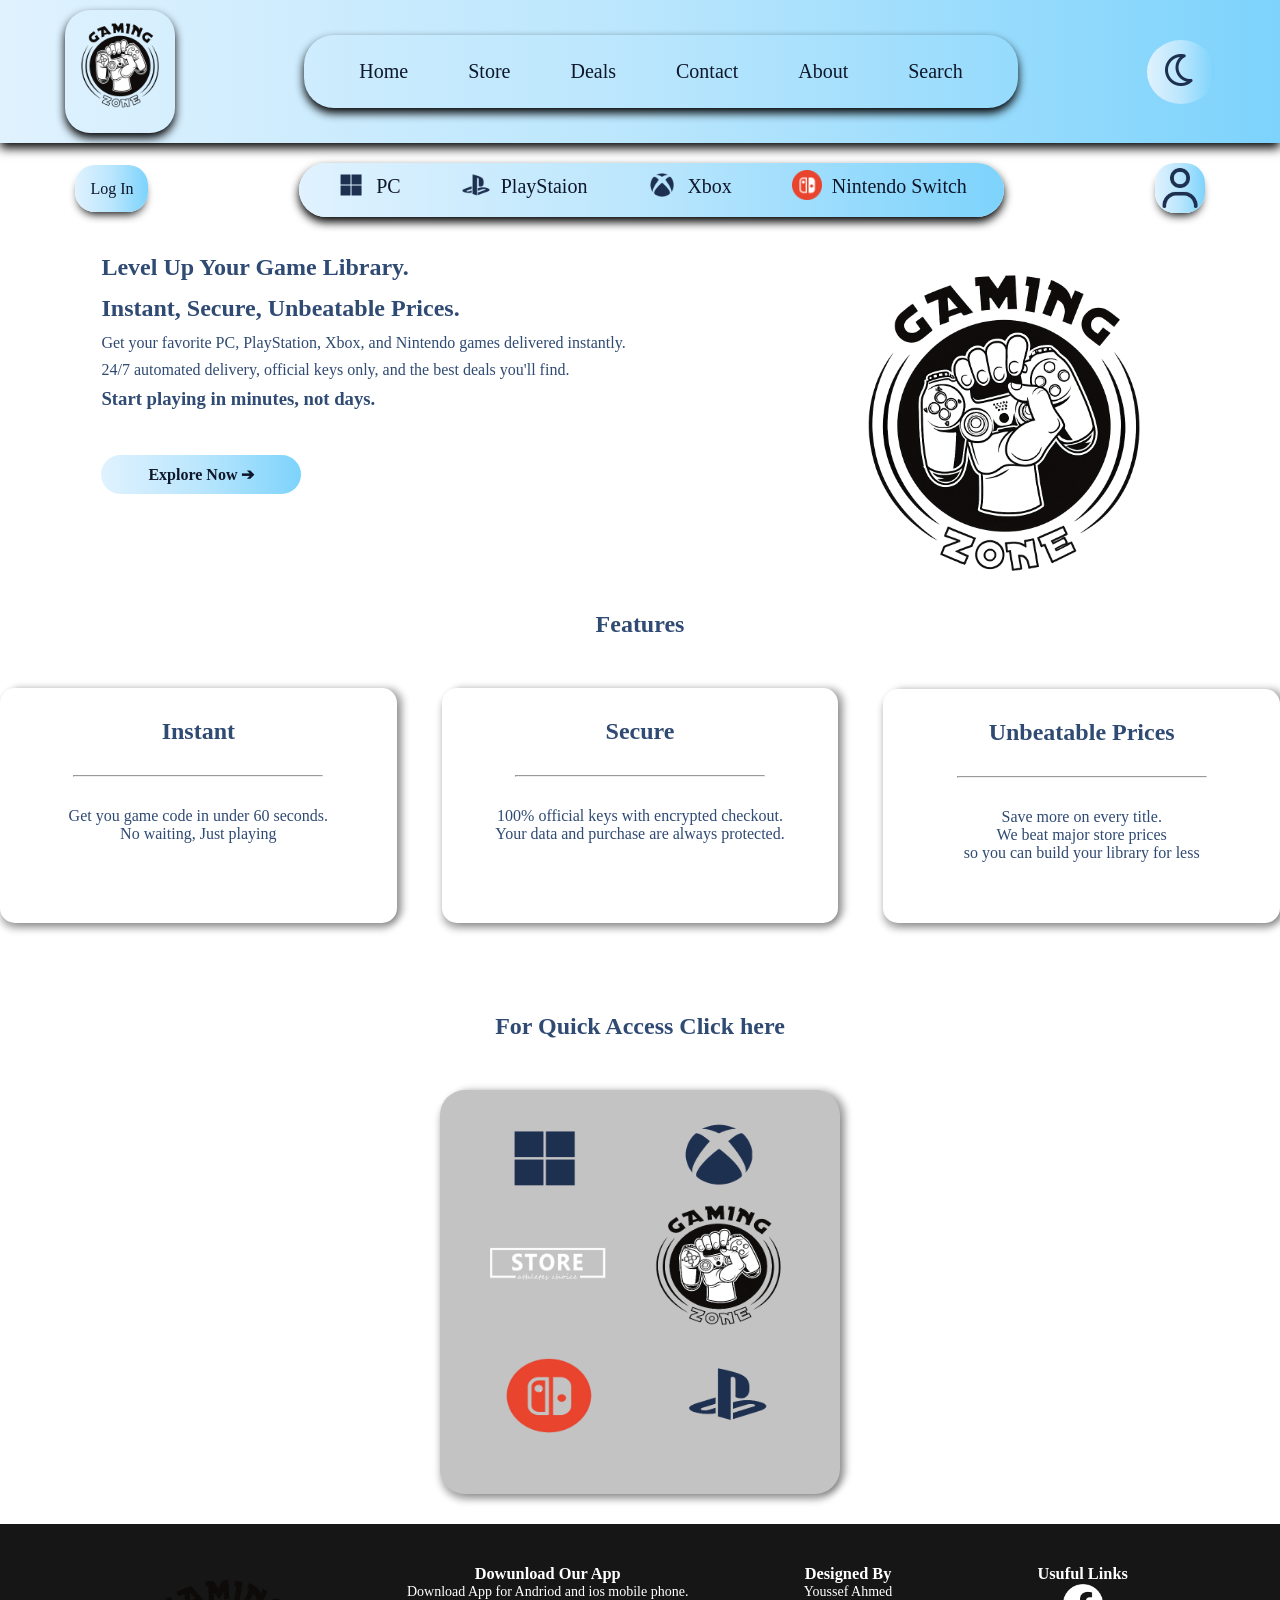
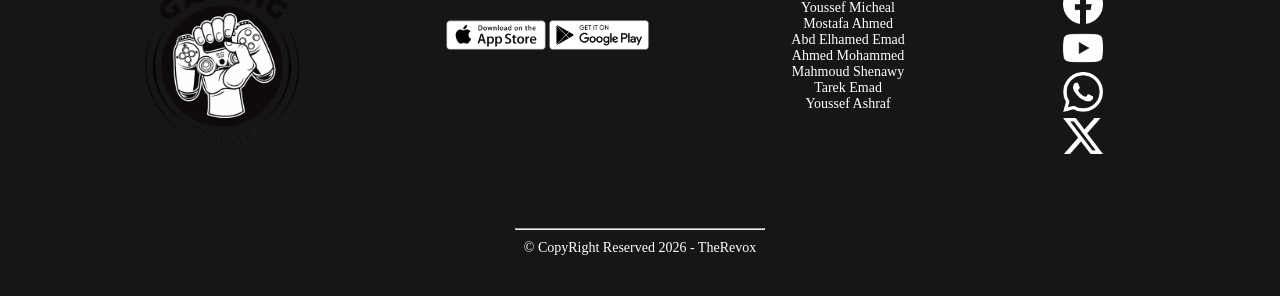
<file: index.html>
<!DOCTYPE html>
<html lang="en">
    <head>
        <meta charset="UTF-8">
        <meta name="viewport" content="width=device-width, initial-scale=1.0">
        <title>Games Store | Playtainment</title>
        <link rel="stylesheet" href="style.css">
        <link rel="icon" href="images/Logo.png">
    </head>



<!-- ---------------------------------------------------------------------------------------------------------------
---------------------------------------------------------------------------------------------------------------
---------------------------------------------------------------------------------------------------------------       -->





    <body>



            
    
    <section>

        <div class="container"> 
            <!--navbar-->
            <nav>
                <div class="navbar">
                    <div class="logo">
                        <img src="images/Logo.png" width="100px">
                    </div>
                    <div class="links">
                        <ul>
                            <li><a href="index.html">Home</a></li>
                            <li><a href="store 1.html">Store</a></li>
                            <li><a href="deals.html">Deals</a></li>
                            <li><a href="contact.html">Contact</a></li>
                            <li><a href="about.html">About</a></li>
                            <li><a href="search.html">Search</a></li>

                        </ul>
                    </div>
                    <div class="nav-btns-pc">
                        <div class="btn-dark">
                            <button type="button" class="btn1"> <img class="img-dark" src="images/moon-regular.png" width="40px"></button>
                        </div>

                    </div>
                    <div class="sidebar-div">
                            <button type="button" class="btn1" > <img class="img-dark" src="images/moon-regular.png" width="40px"></button>
                            <button class="menu-btn" onclick="toggleSidebar()"><img src="images/bars-solid.png" style="width: 40px;"></button>
                            
                        </div>
                    </div>
                <div class="bar">
                    <div class="login">
                        <a href="login.html" style="justify-self: center;text-decoration: none;">Log In</a>
                    </div>
                    <div class="consoles-bar">
                        <ul>
                            <li><a href="PC.html"><img src="images/Microsoft.png" >PC</a></li>
                            <li><a href="PlayStaiton.html"><img src="images/PS.png" >PlayStaion</a></li>
                            <li><a href="Xbox.html"><img src="images/Xbox.png" >Xbox</a></li>
                            <li><a href="Nintendo.html"><img src="images/nintendo.webp" >Nintendo Switch</a></li>
                        </ul>
                    </div>
                    <div class="profile ">
                        <a href="profile.html"><img src="images/user-regular.png" width="40px"></a>
                    </div>           
                </div>
                </nav>
            </div>
            
            <div id="sidebar" class="sidebar">
                <ul>
                    <li><a href="index.html">Home</a></li>
                    <li><a href="store 1.html">Store</a></li>
                    <li><a href="deals.html">Deals</a></li>
                    <li><a href="contact.html">Contact</a></li>
                    <li><a href="about.html">About</a></li>
                    <li><a href="search.html">Search</a></li>
                    <li style="text-align: center;">Platforms</li>
                    <li></li>
                    
                    <li><a href="PC.html">PC</a></li>
                    <li><a href="PlayStaiton.html">PlayStaion</a></li>
                    <li><a href="Xbox.html">Xbox</a></li>
                    <li><a href="Nintendo.html">Nintendo Switch</a></li>
                    <li style="text-align: center;">Account</li>
                    <li></li>
                    <li><a href="login.html">Log In</a></li>
                    <li><a href="profile.html">Profile</a></li>
                    <li><a href="sign up.html">Sign up</a></li>
                    <li></li>

                </ul>
            </div>

            </section>

<!-- ---------------------------------------------------------------------------------------------------------------
---------------------------------------------------------------------------------------------------------------
---------------------------------------------------------------------------------------------------------------       -->



<section>


<div class="first1">



<div class="text_big">
    
<div>
<h1 class="text">Level Up Your Game Library.</h1>
<h2 class="text">Instant, Secure, Unbeatable Prices.</h2>

<p class="text">Get your favorite PC, PlayStation, Xbox, and Nintendo games delivered instantly.</p>
<p class="text"> 24/7 automated delivery, official keys only, and the best deals you'll find.</p>



<h3 class="text">Start playing in minutes, not days.</h3>

</div>

<a style="text-decoration: none;" href="#">
<div class="explore">
<h4>Explore Now &#x2794 </h4>

</div>
</a>


</div>



<div>

<img id="logo2" class="img1" src="images/Logo.png">


</div>



</div>



</section>



<!-- ---------------------------------------------------------------------------------------------------------------
---------------------------------------------------------------------------------------------------------------
---------------------------------------------------------------------------------------------------------------       -->






<section class="Features">


<h1  class="tef" >

Features
    
</h1>



<div class="cards_home">


<!-- card1 -->

<div class="card1">

<h1 class="hff">

Instant

</h1>

<hr>

<p class="hff2">Get you game code in under 60 seconds.<br>No waiting, Just playing</p>    


</div>

<!-- card2 -->

<div class="card1">

<h1 class="hff">

Secure

</h1>

<hr>

<p class="hff2">100% official keys with encrypted checkout.<br>Your data and purchase are always protected.</p>    


</div>

<!-- card3 -->

<div class="card1">

<h1 class="hff">

Unbeatable Prices

</h1>

<hr>

<p class="hff3">Save more on every title.<br>We beat major store prices <br>so you can build your library for less</p>    


</div>


</div>




</section>


<!-- ---------------------------------------------------------------------------------------------------------------
---------------------------------------------------------------------------------------------------------------
---------------------------------------------------------------------------------------------------------------       -->





<section>



<h1 class="tef" >

For Quick Access Click here
    
</h1>


<div class="img_div">

<img  id="maps" usemap="#osha" class="img_map" src="images/image_map.png">

<map name="osha">
<area shape="rect" coords="45,45,140,140" href="/windows" alt="Windows" title="Windows Games">

<area shape="circle" coords="290,92,55" href="/xbox" alt="Xbox" title="Xbox Games">

<area shape="rect" coords="20,175,170,230" href="/store" alt="Store" title="Our Store">

<area shape="circle" coords="290,220,65" href="/gaming-zone" alt="Gaming Zone" title="Gaming Zone">

<area shape="circle" coords="95,315,55" href="/nintendo" alt="Nintendo" title="Nintendo Switch">

<area shape="rect" coords="240,275,350,355" href="/playstation" alt="PlayStation" title="PlayStation Games">
</map>


</div>



</section>
























            <footer class="footer">
            <div class="row"> 
                <div class="card">
                    <img src="images/Logo.png"  width="200px">
                </div>
                <div class="card">
                    <h3>Dowunload Our App</h3>
                    <p>Download App for Andriod and ios mobile phone.</p>
                    <div class="app-logo">
                        <img src="images/app-store.png" alt="App Store" title="App Store" width="120px">
                        <img src="images/play-store.png" alt="Play Store" title="Play Store" width="120px">
                    </div>
                </div>
                <div class="card">
                    <h3>Designed By</h3>
                    <ul>
                        <li>Youssef Ahmed</li>
                        <li>Youssef Micheal</li>
                        <li>Mostafa Ahmed</li>
                        <li>Abd Elhamed Emad</li>
                        <li>Ahmed Mohammed</li>
                        <li>Mahmoud Shenawy</li>
                        <li>Tarek Emad</li>
                        <li>Youssef Ashraf</li>

                    </ul>
                </div>
                <div class="card">
                    <h3>Usuful Links</h3>
                    <ul>
                        <li><img  src="images/facebook (1).png" ></li>  
                        <li><img  src="images/youtube (4).png" ></li>
                        <li><img  src="images/whatsapp (2).png" ></li>
                        <li><img  src="images/twitter-alt.png" ></li>
                    </ul>                   
                </div>
            </div>
            <hr>
            <p style="padding-bottom: 40px;" class="Copyright">
                © CopyRight Reserved 2026 - TheRevox 
            </p> 
            </footer>
            




            <script src="web.js"></script>
    </body>    
</html>






<!-----الالوان اللى هتستخدوها بالكود اهى -->
<!---
/* background */
background: linear-gradient(90deg, #e0f2fe, #bae6fd, #7dd3fc);

/* Text */
color: #0f172a;

/* Hover */
color: #0284c7;

/* Button */
background-color: #0ea5e9;
color: white;

/* Button Hover */
background-color: #0369a1;
-->
</file>
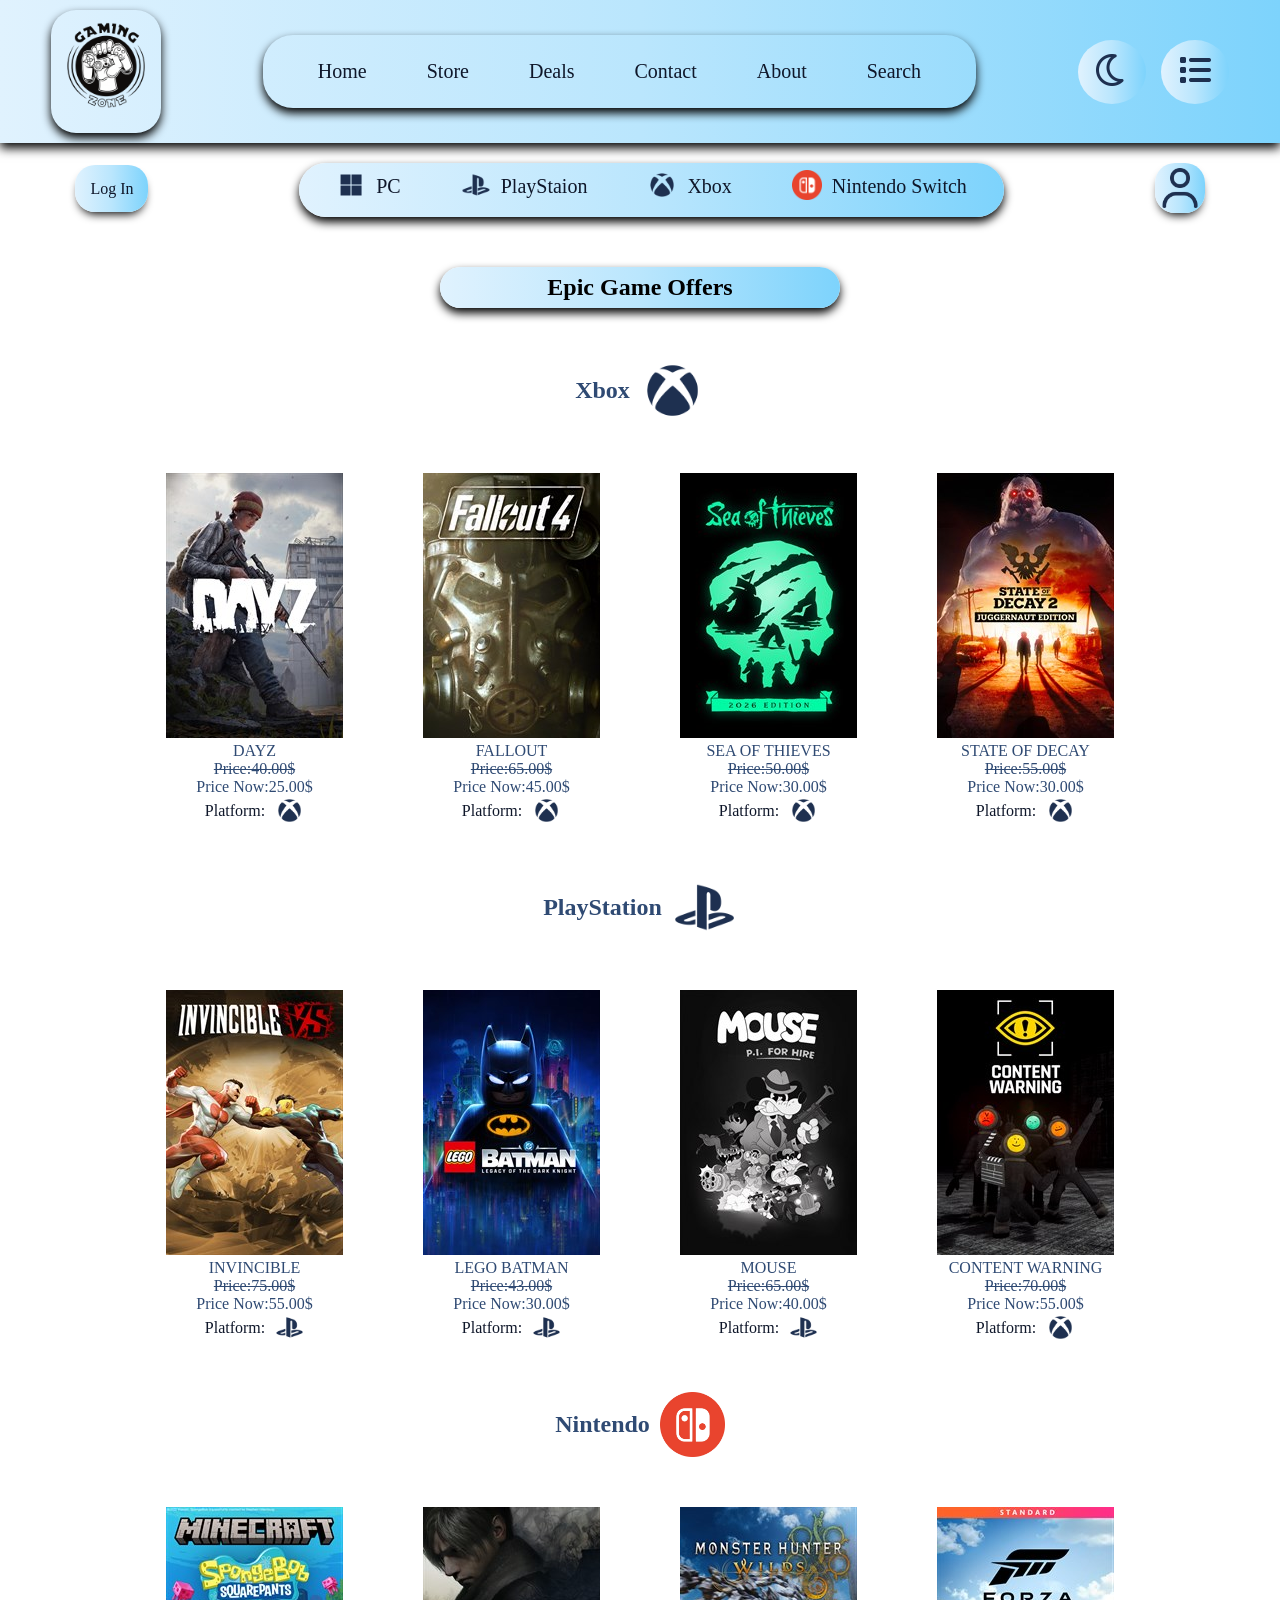
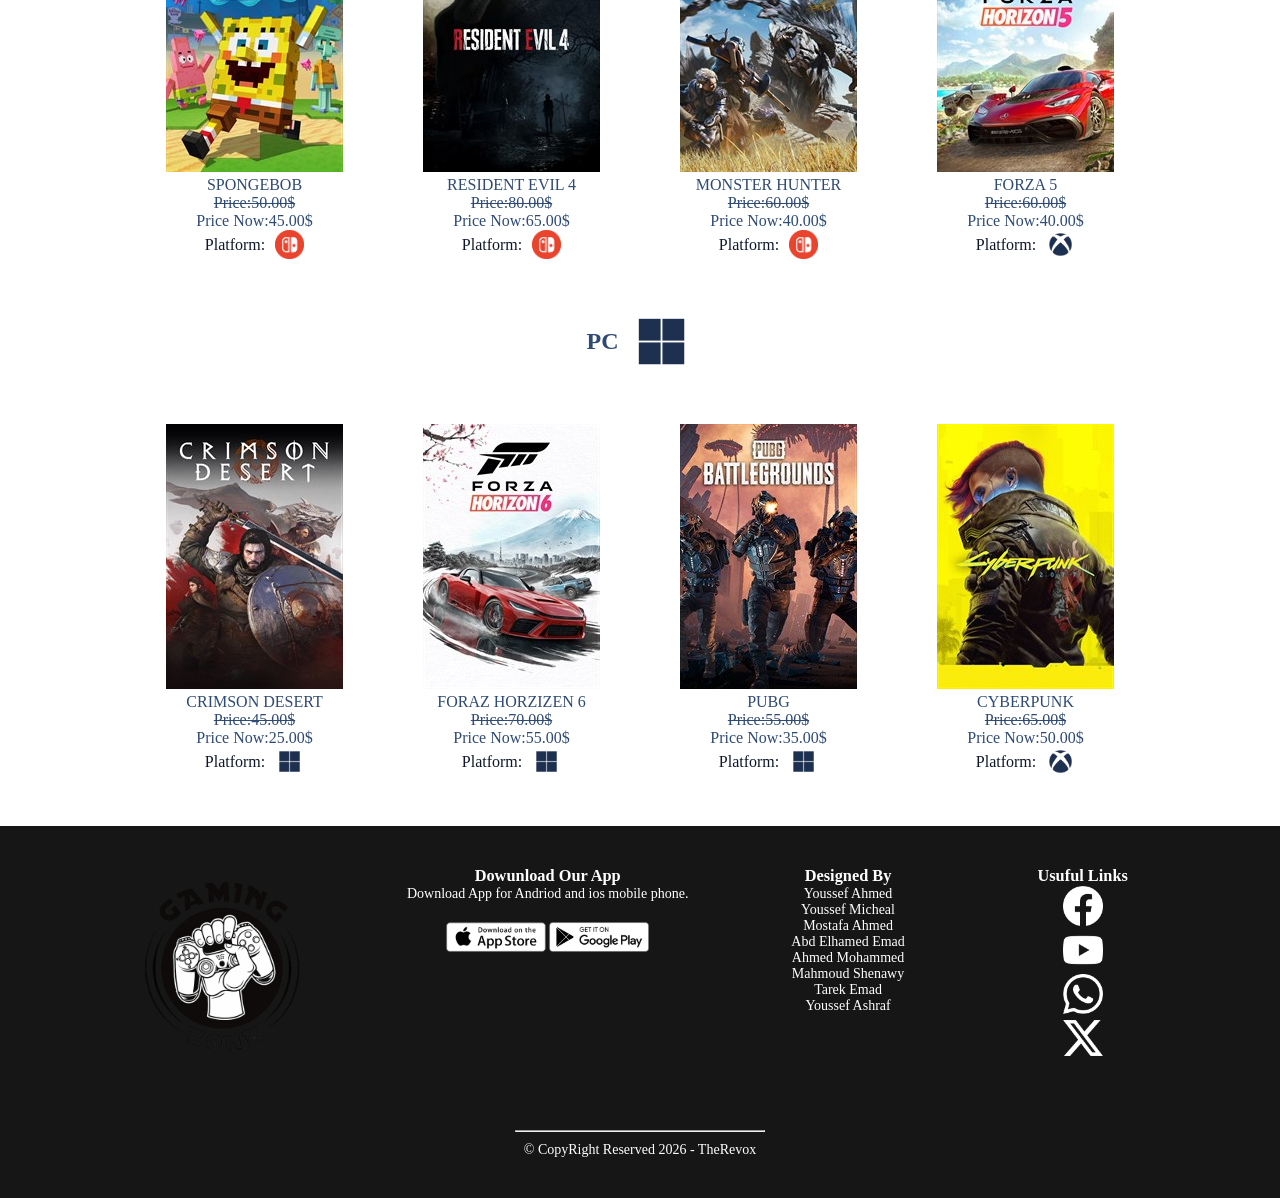
<file: deals.html>
<!DOCTYPE html>
<html lang="en">
    <head>
        <meta charset="UTF-8">
        <meta name="viewport" content="width=device-width, initial-scale=1.0">
        <title>Games Store | Playtainment</title>
        <link rel="stylesheet" href="style.css">
        <link rel="icon" href="images/Logo.png">
    </head>



<!-- ---------------------------------------------------------------------------------------------------------------
---------------------------------------------------------------------------------------------------------------
---------------------------------------------------------------------------------------------------------------       -->





    <body>



            
    
    <section>

        <div class="container"> 
            <!--navbar-->
            <nav>
                <div class="navbar">
                    <div class="logo">
                        <img src="images/Logo.png" width="100px">
                    </div>
                    <div class="links">
                        <ul>
                            <li><a href="index.html">Home</a></li>
                            <li><a href="store 1.html">Store</a></li>
                            <li><a href="deals.html">Deals</a></li>
                            <li><a href="contact.html">Contact</a></li>
                            <li><a href="about.html">About</a></li>
                            <li><a href="search.html">Search</a></li>

                        </ul>
                    </div>
                    <div class="nav-btns-pc">
                        <div class="btn-dark">
                            <button type="button" class="btn1"> <img class="img-dark" src="images/moon-regular.png" width="40px"></button>
                        </div>

                        <div class="btn-dark">
                            <button type="button" class="btn2"> <img class="change" src="images/list-solid.png" width="40px"></button>
                        </div>

                    </div>
                    <div class="sidebar-div">
                            <button type="button" class="btn1" > <img class="img-dark" src="images/moon-regular.png" width="40px"></button>
                            <button class="menu-btn" onclick="toggleSidebar()"><img src="images/bars-solid.png" style="width: 40px;"></button>
                            
                        </div>
                    </div>
                <div class="bar">
                    <div class="login">
                        <a href="login.html" style="justify-self: center;text-decoration: none;">Log In</a>
                    </div>
                    <div class="consoles-bar">
                        <ul>
                            <li><a href="PC.html"><img src="images/Microsoft.png" >PC</a></li>
                            <li><a href="PlayStaiton.html"><img src="images/PS.png" >PlayStaion</a></li>
                            <li><a href="Xbox.html"><img src="images/Xbox.png" >Xbox</a></li>
                            <li><a href="Nintendo.html"><img src="images/nintendo.webp" >Nintendo Switch</a></li>
                        </ul>
                    </div>
                    <div class="profile ">
                        <a href="profile.html"><img src="images/user-regular.png" width="40px"></a>
                    </div>           
                </div>
                </nav>
            </div>
            
            <div id="sidebar" class="sidebar">
                <ul>
                    <li><a href="index.html">Home</a></li>
                    <li><a href="store 1.html">Store</a></li>
                    <li><a href="deals.html">Deals</a></li>
                    <li><a href="contact.html">Contact</a></li>
                    <li><a href="about.html">About</a></li>
                    <li><a href="search.html">Search</a></li>
                    <li style="text-align: center;">Platforms</li>
                    <li></li>
                    
                    <li><a href="PC.html">PC</a></li>
                    <li><a href="PlayStaiton.html">PlayStaion</a></li>
                    <li><a href="Xbox.html">Xbox</a></li>
                    <li><a href="Nintendo.html">Nintendo Switch</a></li>
                    <li style="text-align: center;">Account</li>
                    <li></li>
                    <li><a href="login.html">Log In</a></li>
                    <li><a href="profile.html">Profile</a></li>
                    <li><a href="sign up.html">Sign up</a></li>
                    <li></li>

                </ul>
            </div>

            </section>

<!-- ---------------------------------------------------------------------------------------------------------------
---------------------------------------------------------------------------------------------------------------
---------------------------------------------------------------------------------------------------------------       -->


<section>
<div class="deals_head">

<h1 class="tef4">Epic Game Offers</h1>

</div>
<!-- ---------------------------------------------------------------------------------------------------------------       --> 

<div>

<div class="text_head">

<h1 class="tef3">Xbox</h1>

<img  class="dealimg" src="images/Xbox.png">

</div>


<!-- ---------------------------------------------------------------------------------------------------------------       --> 
<!-- cards xbox -->

<div class="cardsimg">


<!-- ---------------------------------------------------------------------------------------------------------------       --> 
<!-- card1 -->

<div class="cardimg">

<img src="images/xbox/dayz.jpg">

<p class="tef2">DAYZ</p>
<p class="tef2"><del class="tef2">Price:40.00$</del></p>
<p class="tef2">Price Now:25.00$</p>
<div class="text_head">Platform: <img class="platform_img" src="images/Xbox.png"> </div>


</div>

<!-- ---------------------------------------------------------------------------------------------------------------       --> 
<!-- card2 -->
<div class="cardimg">

<img src="images/xbox/fallout 4.jpg">

<p class="tef2">FALLOUT</p>
<p class="tef2"><del class="tef2">Price:65.00$</del></p>
<p class="tef2">Price Now:45.00$</p>
<div class="text_head">Platform: <img class="platform_img" src="images/Xbox.png"> </div>

</div>

<!-- ---------------------------------------------------------------------------------------------------------------       --> 
<!-- card3 -->
<div class="cardimg">

<img src="images/xbox/sea of thieves.jpg">

<p class="tef2">SEA OF THIEVES</p>
<p class="tef2"><del class="tef2">Price:50.00$</del></p>
<p class="tef2">Price Now:30.00$</p>
<div class="text_head">Platform: <img class="platform_img" src="images/Xbox.png"> </div>


</div>

<!-- ---------------------------------------------------------------------------------------------------------------       --> 
<!-- card4 -->
<div class="cardimg">

<img src="images/xbox/state of decay.jpg">

<p class="tef2">STATE OF DECAY</p>
<p class="tef2"><del class="tef2">Price:55.00$</del></p>
<p class="tef2">Price Now:30.00$</p>
<div class="text_head">Platform: <img class="platform_img" src="images/Xbox.png"> </div>


</div>


</div>

</div>


<!-- ---------------------------------------------------------------------------------------------------------------       --> 
<!-- ---------------------------------------------------------------------------------------------------------------       --> 



<!-- ---------------------------------------------------------------------------------------------------------------       --> 
<!-- ---------------------------------------------------------------------------------------------------------------       --> 



<!-- ---------------------------------------------------------------------------------------------------------------       --> 
<!-- ---------------------------------------------------------------------------------------------------------------       --> 
<!-- playstation -->




<div>

<div class="text_head">

<h1 class="tef3">PlayStation</h1>

<img  class="dealimg" src="images/PS.png">

</div>


<!-- ---------------------------------------------------------------------------------------------------------------       --> 
<!-- cards playstation -->

<div class="cardsimg">


<!-- ---------------------------------------------------------------------------------------------------------------       --> 
<!-- card1 -->

<div class="cardimg">

<img src="images/PS/invincible.jpg">

<p class="tef2">INVINCIBLE</p>
<p class="tef2"><del class="tef2">Price:75.00$</del></p>
<p class="tef2">Price Now:55.00$</p>
<div class="text_head">Platform: <img class="platform_img" src="images/PS.png"> </div>


</div>

<!-- ---------------------------------------------------------------------------------------------------------------       --> 
<!-- card2 -->
<div class="cardimg">

<img src="images/PS/legobatman.jpg">

<p class="tef2">LEGO BATMAN</p>
<p class="tef2"><del class="tef2">Price:43.00$</del></p>
<p class="tef2">Price Now:30.00$</p>
<div class="text_head">Platform: <img class="platform_img" src="images/PS.png"> </div>

</div>

<!-- ---------------------------------------------------------------------------------------------------------------       --> 
<!-- card3 -->
<div class="cardimg">

<img src="images/PS/mouse.jpg">

<p class="tef2">MOUSE</p>
<p class="tef2"><del class="tef2">Price:65.00$</del></p>
<p class="tef2">Price Now:40.00$</p>
<div class="text_head">Platform: <img class="platform_img" src="images/PS.png"> </div>


</div>

<!-- ---------------------------------------------------------------------------------------------------------------       --> 
<!-- card4 -->
<div class="cardimg">

<img src="images/PS/content warning.jpg">

<p class="tef2">CONTENT  WARNING</p>
<p class="tef2"><del class="tef2">Price:70.00$</del></p>
<p class="tef2">Price Now:55.00$</p>
<div class="text_head">Platform: <img class="platform_img" src="images/Xbox.png"> </div>


</div>

</div>

</div>


<!-- ---------------------------------------------------------------------------------------------------------------       --> 



<!-- ---------------------------------------------------------------------------------------------------------------       --> 
<!-- ---------------------------------------------------------------------------------------------------------------       --> 



<!-- ---------------------------------------------------------------------------------------------------------------       --> 
<!-- ---------------------------------------------------------------------------------------------------------------       --> 
<!-- nintendo -->




<div>

<div class="text_head">

<h1 class="tef3">Nintendo</h1>

<img  class="dealimg" src="images/nintendo-removebg.png">

</div>


<!-- ---------------------------------------------------------------------------------------------------------------       --> 
<!-- cards nintendo -->

<div class="cardsimg">


<!-- ---------------------------------------------------------------------------------------------------------------       --> 
<!-- card1 -->

<div class="cardimg">

<img src="images/nintendo/minecraft spongbob.jpg">

<p class="tef2">SPONGEBOB</p>
<p class="tef2"><del class="tef2">Price:50.00$</del></p>
<p class="tef2">Price Now:45.00$</p>
<div class="text_head">Platform: <img class="platform_img" src="images/nintendo-removebg.png"> </div>


</div>

<!-- ---------------------------------------------------------------------------------------------------------------       --> 
<!-- card2 -->
<div class="cardimg">

<img src="images/nintendo/resident evil 4.jpg">

<p class="tef2">RESIDENT EVIL 4</p>
<p class="tef2"><del class="tef2">Price:80.00$</del></p>
<p class="tef2">Price Now:65.00$</p>
<div class="text_head">Platform: <img class="platform_img" src="images/nintendo-removebg.png"> </div>

</div>

<!-- ---------------------------------------------------------------------------------------------------------------       --> 
<!-- card3 -->
<div class="cardimg">

<img src="images/nintendo/monster hunter.jpg">

<p class="tef2">MONSTER HUNTER</p>
<p class="tef2"><del class="tef2">Price:60.00$</del></p>
<p class="tef2">Price Now:40.00$</p>
<div class="text_head">Platform: <img class="platform_img" src="images/nintendo-removebg.png"> </div>


</div>
<!-- ---------------------------------------------------------------------------------------------------------------       --> 
<!-- card4 -->
<div class="cardimg">

<img src="images/nintendo/forza 5.jpg">

<p class="tef2">FORZA 5</p>
<p class="tef2"><del class="tef2">Price:60.00$</del></p>
<p class="tef2">Price Now:40.00$</p>
<div class="text_head">Platform: <img class="platform_img" src="images/Xbox.png"> </div>


</div>

</div>

</div>


<!-- ---------------------------------------------------------------------------------------------------------------       --> 


<!-- ---------------------------------------------------------------------------------------------------------------       --> 



<!-- ---------------------------------------------------------------------------------------------------------------       --> 
<!-- ---------------------------------------------------------------------------------------------------------------       --> 
<!-- PC -->




<div>

<div class="text_head">

<h1 class="tef3">PC</h1>

<img  class="dealimg" src="images/Microsoft.png">

</div>


<!-- ---------------------------------------------------------------------------------------------------------------       --> 
<!-- cards pc -->

<div class="cardsimg">


<!-- ---------------------------------------------------------------------------------------------------------------       --> 
<!-- card1 -->

<div class="cardimg">

<img src="images/pc/crimson desert.jpg">

<p class="tef2">CRIMSON DESERT</p>
<p class="tef2"><del class="tef2">Price:45.00$</del></p>
<p class="tef2">Price Now:25.00$</p>
<div class="text_head">Platform: <img class="platform_img" src="images/Microsoft.png"> </div>


</div>

<!-- ---------------------------------------------------------------------------------------------------------------       --> 
<!-- card2 -->
<div class="cardimg">

<img src="images/pc/forza horizen 6.jpg">

<p class="tef2">FORAZ HORZIZEN 6</p>
<p class="tef2"><del class="tef2">Price:70.00$</del></p>
<p class="tef2">Price Now:55.00$</p>
<div class="text_head">Platform: <img class="platform_img" src="images/Microsoft.png"> </div>

</div>

<!-- ---------------------------------------------------------------------------------------------------------------       --> 
<!-- card3 -->
<div class="cardimg">

<img src="images/pc/Pubg.jpg">

<p class="tef2">PUBG </p>
<p class="tef2"><del class="tef2">Price:55.00$</del></p>
<p class="tef2">Price Now:35.00$</p>
<div class="text_head">Platform: <img class="platform_img" src="images/Microsoft.png"> </div>


</div>
<!-- ---------------------------------------------------------------------------------------------------------------       --> 
<!-- card4 -->
<div class="cardimg">

<img src="images/pc/cyberpunk.jpg">

<p class="tef2">CYBERPUNK</p>
<p class="tef2"><del class="tef2">Price:65.00$</del></p>
<p class="tef2">Price Now:50.00$</p>
<div class="text_head">Platform: <img class="platform_img" src="images/Xbox.png"> </div>


</div>


</div>

</div>


<!-- ---------------------------------------------------------------------------------------------------------------       --> 















</section>

<!-- -----------------------------------------------------------------------------------------------------------------
----------------------------------------------------------------------------------------------------------------- -->


            <footer class="footer">
            <div class="row"> 
                <div class="card">
                    <img src="images/Logo.png"  width="200px">
                </div>
                <div class="card">
                    <h3>Dowunload Our App</h3>
                    <p>Download App for Andriod and ios mobile phone.</p>
                    <div class="app-logo">
                        <img src="images/app-store.png" alt="App Store" title="App Store" width="120px">
                        <img src="images/play-store.png" alt="Play Store" title="Play Store" width="120px">
                    </div>
                </div>
                <div class="card">
                    <h3>Designed By</h3>
                    <ul>
                        <li>Youssef Ahmed</li>
                        <li>Youssef Micheal</li>
                        <li>Mostafa Ahmed</li>
                        <li>Abd Elhamed Emad</li>
                        <li>Ahmed Mohammed</li>
                        <li>Mahmoud Shenawy</li>
                        <li>Tarek Emad</li>
                        <li>Youssef Ashraf</li>

                    </ul>
                </div>
                <div class="card">
                    <h3>Usuful Links</h3>
                    <ul>
                        <li><img  src="images/facebook (1).png" ></li>  
                        <li><img  src="images/youtube (4).png" ></li>
                        <li><img  src="images/whatsapp (2).png" ></li>
                        <li><img  src="images/twitter-alt.png" ></li>
                    </ul>                   
                </div>
            </div>
            <hr>
            <p style="padding-bottom: 40px;" class="Copyright">
                © CopyRight Reserved 2026 - TheRevox 
            </p> 
            </footer>
            




            <script src="web.js"></script>
    </body>    
</html>






<!-----الالوان اللى هتستخدوها بالكود اهى -->
<!---
/* background */
background: linear-gradient(90deg, #e0f2fe, #bae6fd, #7dd3fc);

/* Text */
color: #0f172a;

/* Hover */
color: #0284c7;

/* Button */
background-color: #0ea5e9;
color: white;

/* Button Hover */
background-color: #0369a1;
-->
</file>
<file: style.css>
*{
    margin: 0;
    padding: 0;
    box-sizing: border-box;
    color: #0f172a;
    font-family: Georgia, 'Times New Roman', Times, serif;
}
.container
{   


    padding: 0px 0px;
}
.row
{
    display: flex;   
    justify-content: space-around ;
    text-align: center;
    padding: 40px 80px;
}
/*---------------------------------------------------------------------------------------------------------------*/
/*------- Navbar -------*/
.navbar
{
    display: flex;
    justify-content: space-around;  
    padding: 10px 0px;
    box-shadow: 0px 5px 10px 0px rgb(0, 0, 0);
    background: linear-gradient(90deg, #e0f2fe, #bae6fd, #7dd3fc);
    width: 100%;
}
.nav-btns-pc
{
    display: flex;
    justify-content: space-between;
    gap: 15px;
}
.sid-bar
        {
            display: none;
        }
.links
{
    justify-self: center;
    border-radius: 30px;
    box-shadow: 0px 5px 10px 0px rgb(0, 0, 0);
    padding: 25px;
    margin:25px 0px;
}
.logo
{
    border-radius: 25px;
    box-shadow: 0px 5px 10px 0px rgb(0, 0, 0);
    padding: 5px;   
    display: inline-block;
}
.btn-dark
{
    padding-top: 30px;  
}
.btn1
{
    background: linear-gradient(90deg, #e0f2fe, #bae6fd, #7dd3fc);
    color: white;
    border: none;
    padding: 10px 14px;
    border-radius: 50%;
    transition: 0.3s;
}
.btn2
{
    background: linear-gradient(90deg, #e0f2fe, #bae6fd, #7dd3fc);
    color: white;
    border: none;
    padding: 10px 14px;
    border-radius: 50%;
    transition: 0.3s;
}


.btn1:hover ,.btn2:hover
{
    background: #0284c7;
    transform: scale(1.1);
}

#dark-btn:hover
{
    background: #ffffff;
    transform: scale(1.1);
    filter: invert();
}
.layout-btn
{
    padding-top: 30px;  
}
#layout-btn
{
    
    background: linear-gradient(90deg, #e0f2fe, #bae6fd, #7dd3fc);
    color: white;
    border: none;
    padding: 10px 14px;
    border-radius: 50px;
    cursor: pointer;
    font-size: 18px;
    transition: 0.3s;
    
}
#layout-btn:hover
{
    background: #ffffff;
    transform: scale(1.1);  
}

.links ul 
{
    display: flex;
    flex-direction: row;
    list-style-type: none;
}
.links ul li a
{
    color: #0f172a;
    font-size: 20px;
    text-decoration: none;
    padding: 0px 30px;
    padding-bottom: 0px;
    
}
.links ul li a:hover
{
    color: #0284c7;
    border-bottom: 2px solid #38bdf8;
    transition: .6s ease;
}        
.sidebar-div
{
    display: none;
}   
.menu-btn
{
    background: linear-gradient(90deg, #e0f2fe, #bae6fd, #7dd3fc);
    color: white;
    border: none;
    padding: 10px 14px;
    border-radius: 50px;
    cursor: pointer;
    font-size: 18px;
    transition: 0.3s;
}
.menu-btn:hover
{
    background: #ffffff;
    transform: scale(1.1); 
}

/*---------------------------------------------------------------------------------------------------------------*/
/*------- Consoles-bar -------*/
.bar
{
    
    display: flex;
    justify-content: space-around;
    margin:20px 0px;
}
.consoles-bar
{

    border-radius: 30px;
    padding: 7px;
    
    color: #0f172a;
    display: inline-block;
    background: linear-gradient(90deg, #e0f2fe, #bae6fd, #7dd3fc);
    box-shadow: 0px 5px 10px 0px rgb(0, 0, 0);
}
.consoles-bar ul
{
    display: flex;
    flex-direction: row;
    list-style-type: none;
}
.consoles-bar ul li a 
{
    font-size: 20px;
    text-decoration: none;
    padding:10px;
    padding-bottom: 0px;
    padding-left: 30px;
    padding-right: 30px;
    color: #0f172a;
}
.consoles-bar ul li a:hover
{
    color: #0284c7;
    border-bottom: 2px solid #38bdf8;
    transition: .6s ease;  
}
.consoles-bar ul li img
{
    width: 30px;
    margin-right: 10px;
    margin-bottom: -7px;
    
}
/*---------------- user-email- -----------------------------------------------------------------------------------------------*/

.login
{
    margin-top: 17px;
}
.login a
{
    padding: 15px;
    border-radius: 20px;
    box-shadow: 0px 6px 10px -4px black;
    text-decoration: none;
    color: #0f172a;
    background: linear-gradient(90deg, #e0f2fe, #bae6fd, #7dd3fc);
}
.login a:hover
{
    background: #a1d8f4;
    transform: scale(1.1);
    transition: .6s;
}
.profile a img
{
    
    width: 50px;
    border-radius: 20px;
    box-shadow: 0px 6px 10px -4px black;
    text-decoration: none;
    background: linear-gradient(90deg, #e0f2fe, #bae6fd, #7dd3fc);
}
.profile a img:hover
{
    background: #a1d8f4;
    transform: scale(1.1);
    transition: 1s;
}




/*----------------side bar ----------------------------------------------------------------------------------------------------*/
/*side par*/
.sidebar {
position: fixed;
  left: -250px; /* مخفي */
top: 0;
width: 250px;
height: 100%;
background: #111;
padding-top: 20px;
transition: 0.3s;
}
.sidebar ul
{
    display: grid;
    grid-template-columns: repeat(2,1fr);
}

/* الروابط */
.sidebar a { 
display: block;
color: white;
padding: 15px;
text-decoration: none;
}

.sidebar a:hover {
background: #575757;
}

/* لما يفتح */
.sidebar.active {
left: 0;
}
/*----------------------------------------------------------------------------------------------------------------------------------------------*/
/*----------------------------------------------------------------------------------------------------------------------------------------------*/


/*------Footer------*/
footer{
    justify-content: center;
    background: rgb(22, 22, 22);
    color: #706f6f;
    font-size: 14px;
    
}
footer li ,h3,p
{
    color: #ffffff;

}
.footer .card{
    justify-content: center;
    min-width: 150px;
    margin-bottom: 20px;
}
.footer-col-1{
    text-align: center;
    flex:1;
    padding-left: 0px;
}
.footer-col-2{
    text-align: center;
    padding-left: 0px;
}
.footer-col-2 img{
    justify-content: center;
    width: 180px;
    margin-bottom: 20px;
}
.footer-col-3, .footer-col-4{
    flex-basis: 12%;
    text-align: center;
}
ul{
    list-style-type: none;
}
.footer .row .card ul li img 
{
    width: 40px;
}
.app-logo{
    justify-content: center;
    margin-top: 20px;
}
.app-logo img{
    justify-content: center;
    width: 100px;
}
.Copyright{
    justify-content: center;
    color: #ffffff;
    text-align: center;
    padding-top: 10px;
}
.img_footer{

max-width: 600px;
width: 100%;
height: auto;

}


/*-------------------------------------------------------------------------------------------------------------------------------------------------------------*/
/*--------------------------------------------------------------------------------------------------------------------------------------------------------------*/


/* home page */



/* first section */

.first1{

margin-top: 30px;



display: flex;
justify-content:space-around;

}

.text{

color: #2F4A73;
line-height: 1.7;

}
.text_big{

margin-bottom: 0px;


}


.explore{

    

    text-align: center;

margin: 40px 0px ;

background: linear-gradient(90deg, #e0f2fe, #bae6fd, #7dd3fc);

border-radius: 45px;

padding: 10px;

max-width:200px;
width: 100%;
height: auto;

}
.explore:hover{

transform:scale(1.06);
transition:0.3s;


}


.img1{

    
max-width: 350px;
width: 100%;
height: auto;


}


/*------------------------------------*/

/*  section2 */


.Features{

margin-top: 10px;
margin-bottom: 90px;

}


.tef{

text-align: center;
padding-bottom: 50px;
padding-top:15 ;
color: #2F4A73 ;



}
.hff{

text-align: center;
padding: 30px 20px;
color: #2F4A73 ;


}
.hff2{

text-align: center;
padding-top:30px ;
padding-bottom:80px ;

color: #2F4A73 ;


}


.hff3{

text-align: center;
padding-top:30px ;
padding-bottom:61px ;

color: #2F4A73 ;


}

.cards_home{

color: #2F4A73 ;

text-align: center;

display: flex;
justify-content: center;
align-items: center;
gap: 45px;

background-color:#ffffff ;


}
.card1{

max-width: 400px; 
width: 100%;
height: 60%;

border-radius: 15px;

color: #2F4A73 ;

background-color:#ffffff ;


box-shadow: +6px 0 7px rgba(0, 0, 0, 0.3)  ,
            0px 6px 7px rgba(0, 0, 0, 0.3);



}
.card1:hover{

    
transform:scale(1.05);
transition:0.4s;
transform-origin: bottom;


}
.hff:hover,.hff2:hover,.hff3:hover{

    color:#1e5aa8;
}

hr{

margin: 0px auto;
width: 250px;

}

/*--------------------------------------------*/

/* section3 */



.img_div{

background-color: #c3c3c3;

width: 100%;
max-width: 400px;
height: auto;

margin: 0px auto;
margin-bottom: 30px;

border-radius: 25px;


box-shadow: +6px 0 7px rgba(0, 0, 0, 0.3)  ,
            0px 6px 7px rgba(0, 0, 0, 0.3);


}


.img_div:hover{


transform:scale(1.04);
transition:0.4s;




}

.img_map{


width: 100%;
max-width: 400px;
height: auto;



border-radius: 25px;


}


/*--------------------------------------------------------------------------------------------------------------------------------------------------*/
/*--------------------------------------------------------------------------------------------------------------------------------------------------*/


/*  deals page */

.deals_head{

margin: 50px auto; 
background: linear-gradient(90deg, #e0f2fe, #bae6fd, #7dd3fc);
box-shadow: 0px 5px 10px 0px rgb(0, 0, 0);
border-radius: 30px;
padding: 7px;

width: 100%;
max-width: 400px;
height: auto;



}

.text_head{

display: flex;
justify-content: center;
align-items: center;

gap: 10px;


}

.dealimg{

width: 100%;
max-width: 65px;
height: auto;

}



.tef2{

    text-align: center;
color: #2F4A73;

}

.tef3{

    text-align: center;
color: #2F4A73;

}
.tef4{

    text-align: center;

color: #000000;

}

.tef2:hover{

    color: #0284c7;


    
}


.cardsimg{

margin: 50px;
display: flex;
justify-content: center;
align-items: center;
gap: 80px;

}


.platform_img{



width: 100%;
max-width: 29px;
height: auto;


}


.cardimg:hover{

transform:scale(1.06);
transition:0.3s;
    
}

/*--------------------------------------------------------------------------------------------------------------------------------------------------*/
/*--------------------------------------------------------------------------------------------------------------------------------------------------*/

/*----------------------------------------------------------------------------------------------------------------------------------------------------------*/
/*  DARK MODE  home */

/* nav */
body.dark {
background-color: #111827;}


body.dark .navbar {
background: linear-gradient(90deg, #0f172a, #1e293b, #334155);}

body.dark .links{

    background: linear-gradient(90deg, #e0f2fe, #cfdee7, #87b8ce);

}

body.dark .links ul li a {
    color: #000000;
}

body.dark .links ul li a:hover {
    color: #0284c7;
}
body.dark .logo{

        background: linear-gradient(90deg, #e0f2fe, #cfdee7, #87b8ce);

}


/* Consoles bar */
body.dark .consoles-bar {
    background: linear-gradient(90deg, #e0f2fe, #cfdee7, #99bfd0);
}

body.dark .consoles-bar ul li a {
    color: #000000;
}


/*-------------------------------------*/

/* first1 */
body.dark .text ,body.dark .tef {
    color: #ffffff;
}


/* Explore button */
body.dark .explore {
    background: linear-gradient(90deg, #e0f2fe, #cfdee7, #87b8ce);

    color: white;
}

/*-------------------------------------*/


/* Cards */

body.dark .cards_home {
background-color: #111827;    color: white;
}

body.dark .card1 {
    background: linear-gradient(90deg, #e0f2fe, #cfdee7, #8caab8);
    color: rgb(0, 0, 0) !;
}

body.dark .hff,body.dark .hff2,body.dark .hff3 {
color: #000000 ;
}
body.dark .hff:hover,body.dark .hff2:hover,body.dark .hff3:hover{
color:#1e5aa8;
}


body.dark hr{

border-color: #000000;

}

/*-------------------------------------*/

/* maps */
body.dark .img_div {
    background: linear-gradient(90deg, #e0f2fe, #cfdee7, #a3bac5);
}


/*-------------------------------------*/

body.dark footer{

background: linear-gradient(90deg, #0f172a, #1e293b, #334155);
}


/*---------------------------------------------------------------------------------------------------------------*/

/*  dark mode deals page */

body.dark .deals_head
{
    background: linear-gradient(90deg, #e0f2fe, #cfdee7, #87b8ce);


}

body.dark .tef3,body.dark .tef2{

color: rgb(255, 255, 255);


}



    /* change btn2 */

.cardsimg.change{


display: grid;
grid-template-columns: repeat(2, auto);
justify-content: center; 
column-gap: 60px; row-gap: 30px;
}


.cardimg.change {
width: 100%;
max-width: 250px;
margin: auto;
text-align: center;
}




/*---------------------------------------------------------------------------------------------------------------*/


/* resposonsevity */





@media (max-width: 760px) {


/*Navbar*/
    .navbar
    {
        padding: 10px 15px;
        width: 100%;
        justify-content: space-between;
    }
    .links
    {
        display: none;
    }
    .bar
    {
        display: none;
    }
    .nav-btns-pc
    {
        display: none;
    }
    .sidebar-div
    {
        display: block;
        margin-top:20px ;
    }


/*-----------------------------------*/
/*-----------------------------------*/



.first1 {
    flex-direction: column;
    text-align: center;
}

.img1 {
    max-width: 200px;
}


/*-----------------------------------*/
/*-----------------------------------*/

.cards_home {
    flex-direction: column;
    gap: 20px;
}

.card1 {
width: 90%;
}

/*-----------------------------------*/
/*-----------------------------------*/




.img_div {
    max-width: 280px;
}

/*-----------------------------------*/
/*-----------------------------------*/

/* deals page */

.cardsimg{

display: flex;
flex-direction: column;
gap: 15px;
}

.cardsimg.change{

display: flex;
flex-direction: column;
gap: 15px;
}






/*-----------------------------------*/
/*-----------------------------------*/

  /* footer */
.footer .row
    {
        display: grid;
        grid-template-columns: repeat(1,1fr);
    }

}




/*----------------------------------------------------------------------------------------------------------------------------------------------------------*/

/*---------------------------------------------------------------------------------------------------------------*/
/*---------------------------------------------------------------------------------------------------------------*/
</file>
